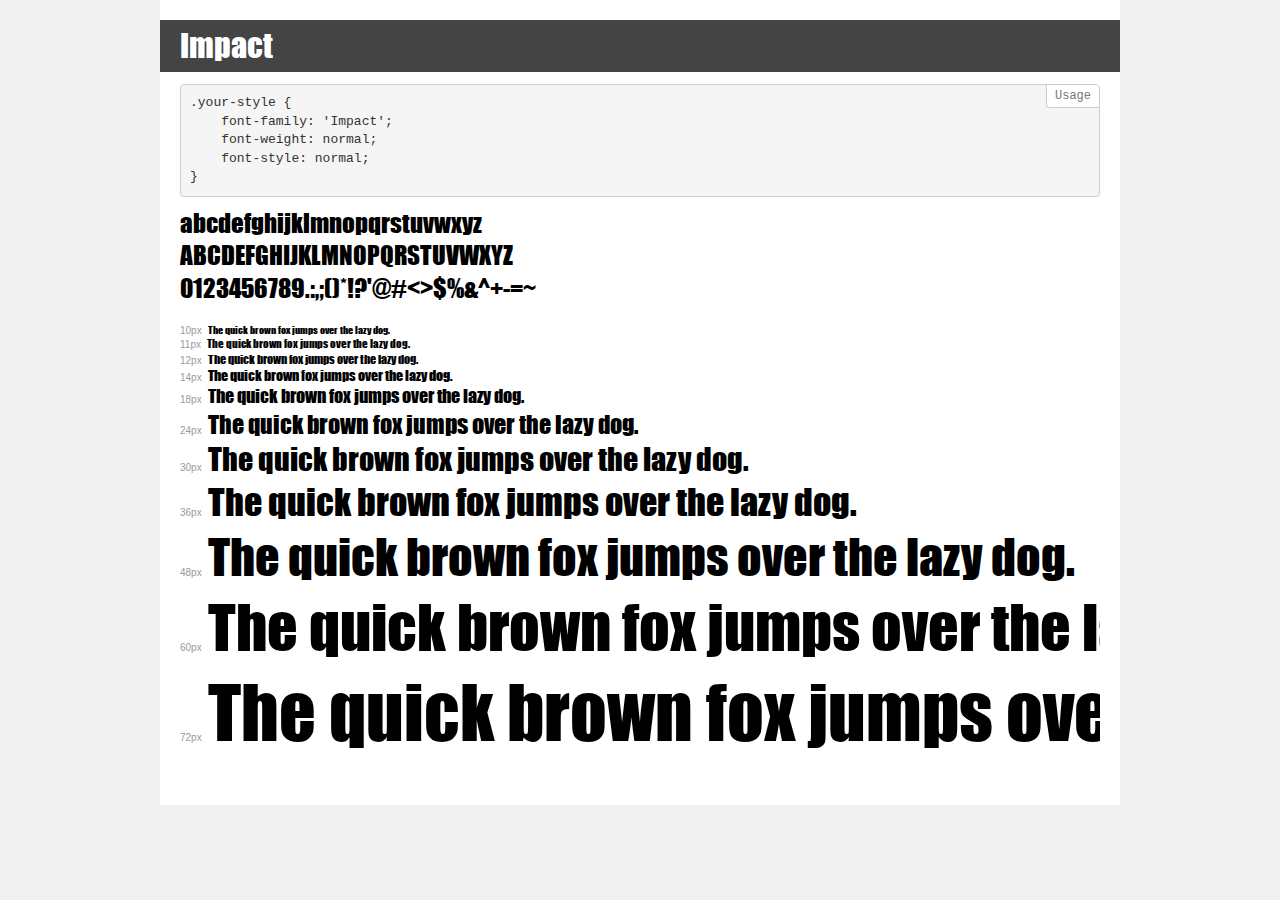
<file: does-male-ultracore-increase-size/fonts/demo.html>
<!DOCTYPE html>
<html lang="en">
<head>
    <meta charset="utf-8">
    <meta http-equiv="X-UA-Compatible" content="IE=edge">
    <meta name="viewport" content="width=device-width, initial-scale=1">
    <meta name="robots" content="noindex, noarchive">
    <meta name="format-detection" content="telephone=no">
    <title>Transfonter demo</title>
    <link href="stylesheet.css" rel="stylesheet">
    <style>
        /*
        http://meyerweb.com/eric/tools/css/reset/
        v2.0 | 20110126
        License: none (public domain)
        */
        html, body, div, span, applet, object, iframe,
        h1, h2, h3, h4, h5, h6, p, blockquote, pre,
        a, abbr, acronym, address, big, cite, code,
        del, dfn, em, img, ins, kbd, q, s, samp,
        small, strike, strong, sub, sup, tt, var,
        b, u, i, center,
        dl, dt, dd, ol, ul, li,
        fieldset, form, label, legend,
        table, caption, tbody, tfoot, thead, tr, th, td,
        article, aside, canvas, details, embed,
        figure, figcaption, footer, header, hgroup,
        menu, nav, output, ruby, section, summary,
        time, mark, audio, video {
            margin: 0;
            padding: 0;
            border: 0;
            font-size: 100%;
            font: inherit;
            vertical-align: baseline;
        }
        /* HTML5 display-role reset for older browsers */
        article, aside, details, figcaption, figure,
        footer, header, hgroup, menu, nav, section {
            display: block;
        }
        body {
            line-height: 1;
        }
        ol, ul {
            list-style: none;
        }
        blockquote, q {
            quotes: none;
        }
        blockquote:before, blockquote:after,
        q:before, q:after {
            content: '';
            content: none;
        }
        table {
            border-collapse: collapse;
            border-spacing: 0;
        }
        /* demo styles */
        body {
            background: #f0f0f0;
            color: #000;
        }
        .page {
            background: #fff;
            width: 920px;
            margin: 0 auto;
            padding: 20px 20px 0 20px;
            overflow: hidden;
        }
        .font-container {
            overflow-x: auto;
            overflow-y: hidden;
            margin-bottom: 40px;
            line-height: 1.3;
            white-space: nowrap;
            padding-bottom: 5px;
        }
        h1 {
            position: relative;
            background: #444;
            font-size: 32px;
            color: #fff;
            padding: 10px 20px;
            margin: 0 -20px 12px -20px;
        }
        .letters {
            font-size: 25px;
            margin-bottom: 20px;
        }
        .s10:before {
            content: '10px';
        }
        .s11:before {
            content: '11px';
        }
        .s12:before {
            content: '12px';
        }
        .s14:before {
            content: '14px';
        }
        .s18:before {
            content: '18px';
        }
        .s24:before {
            content: '24px';
        }
        .s30:before {
            content: '30px';
        }
        .s36:before {
            content: '36px';
        }
        .s48:before {
            content: '48px';
        }
        .s60:before {
            content: '60px';
        }
        .s72:before {
            content: '72px';
        }
        .s10:before, .s11:before, .s12:before, .s14:before,
        .s18:before, .s24:before, .s30:before, .s36:before,
        .s48:before, .s60:before, .s72:before {
            font-family: Arial, sans-serif;
            font-size: 10px;
            font-weight: normal;
            font-style: normal;
            color: #999;
            padding-right: 6px;
        }
        pre {
            display: block;
            position: relative;
            padding: 9px;
            margin: 0 0 10px;
            font-family: Monaco, Menlo, Consolas, "Courier New", monospace;
            font-size: 13px;
            line-height: 1.428571429;
            color: #333;
            font-weight: normal;
            font-style: normal;
            background-color: #f5f5f5;
            border: 1px solid #ccc;
            overflow-x: auto;
            border-radius: 4px;
        }
        pre:after {
            display: block;
            position: absolute;
            right: 0;
            top: 0;
            content: 'Usage';
            line-height: 1;
            padding: 5px 8px;
            font-size: 12px;
            color: #767676;
            background-color: #fff;
            border: 1px solid #ccc;
            border-right: none;
            border-top: none;
            border-radius: 0 4px 0 4px;
            z-index: 10;
        }
        /* responsive */
        @media (max-width: 959px) {
            .page {
                width: auto;
                margin: 0;
            }
        }
    </style>
</head>
<body>
<div class="page">
    <div class="demo">
        <h1 style="font-family: 'Impact'; font-weight: normal; font-style: normal;">Impact</h1>
        <pre>.your-style {
    font-family: 'Impact';
    font-weight: normal;
    font-style: normal;
}</pre>
        <div class="font-container" style="font-family: 'Impact'; font-weight: normal; font-style: normal;">
            <p class="letters">
                abcdefghijklmnopqrstuvwxyz<br>
ABCDEFGHIJKLMNOPQRSTUVWXYZ<br>
                0123456789.:,;()*!?'@#<>$%&^+-=~
            </p>
            <p class="s10" style="font-size: 10px;">The quick brown fox jumps over the lazy dog.</p>
            <p class="s11" style="font-size: 11px;">The quick brown fox jumps over the lazy dog.</p>
            <p class="s12" style="font-size: 12px;">The quick brown fox jumps over the lazy dog.</p>
            <p class="s14" style="font-size: 14px;">The quick brown fox jumps over the lazy dog.</p>
            <p class="s18" style="font-size: 18px;">The quick brown fox jumps over the lazy dog.</p>
            <p class="s24" style="font-size: 24px;">The quick brown fox jumps over the lazy dog.</p>
            <p class="s30" style="font-size: 30px;">The quick brown fox jumps over the lazy dog.</p>
            <p class="s36" style="font-size: 36px;">The quick brown fox jumps over the lazy dog.</p>
            <p class="s48" style="font-size: 48px;">The quick brown fox jumps over the lazy dog.</p>
            <p class="s60" style="font-size: 60px;">The quick brown fox jumps over the lazy dog.</p>
            <p class="s72" style="font-size: 72px;">The quick brown fox jumps over the lazy dog.</p>
        </div>
    </div>
</div>
</body>
</html>
</file>
<file: does-male-ultracore-increase-size/fonts/stylesheet.css>
@font-face {
    font-family: 'Impact';
    src: url('Impact.eot');
    src: url('Impact.eot?#iefix') format('embedded-opentype'),
        url('Impact.woff2') format('woff2'),
        url('Impact.woff') format('woff'),
        url('Impact.ttf') format('truetype'),
        url('Impact.svg#Impact') format('svg');
    font-weight: normal;
    font-style: normal;
    font-display: swap;
}
</file>
